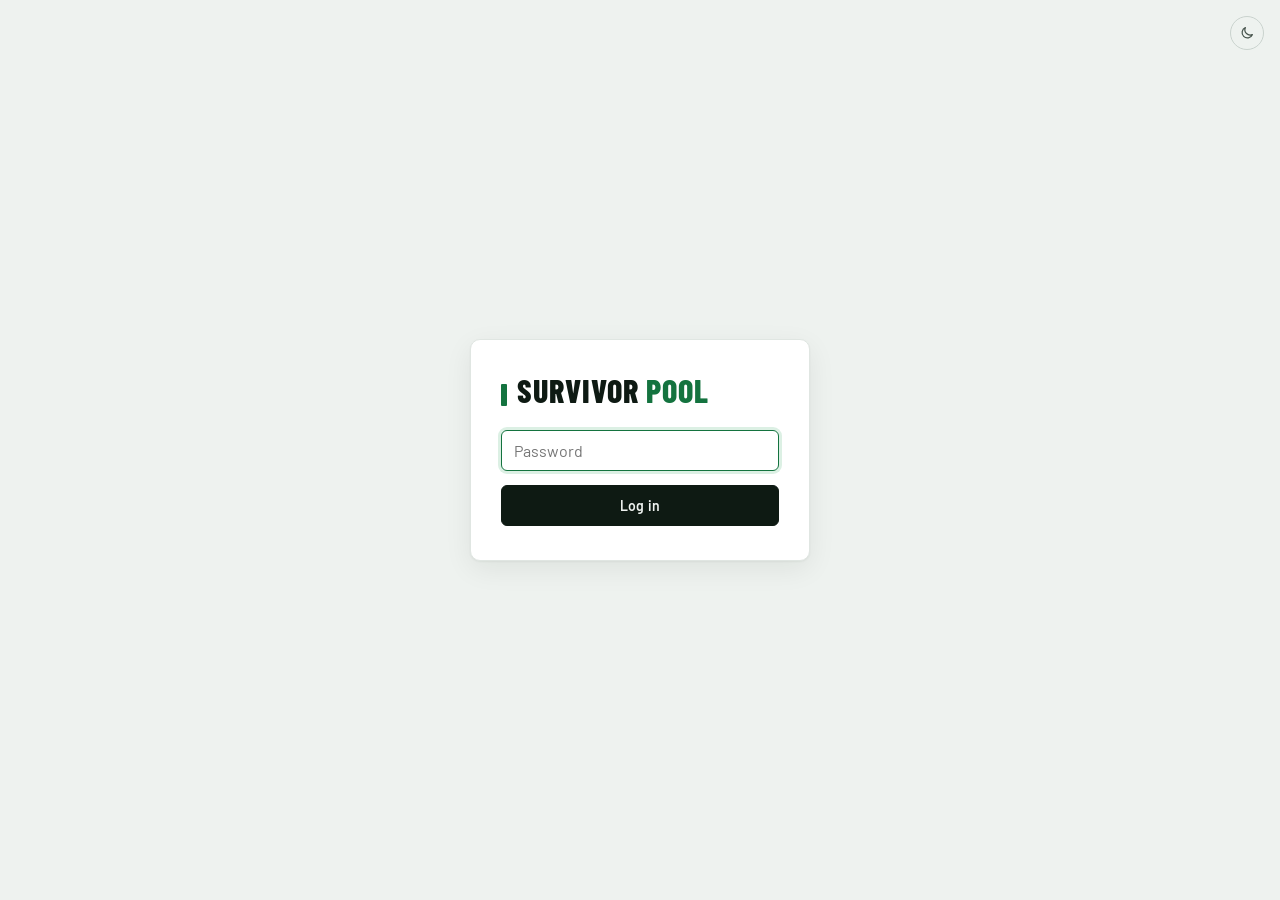
<file: web/index.html>
<!DOCTYPE html>
<html lang="en">
<head>
<meta charset="utf-8">
<meta name="viewport" content="width=device-width, initial-scale=1">
<title>Survivor Pool — Board</title>
<link rel="icon" href="data:image/svg+xml,%3Csvg xmlns='http://www.w3.org/2000/svg' viewBox='0 0 100 100'%3E%3Ctext y='.9em' font-size='90'%3E💸%3C/text%3E%3C/svg%3E">
<link rel="preconnect" href="https://fonts.googleapis.com"><link rel="preconnect" href="https://fonts.gstatic.com" crossorigin>
<link href="https://fonts.googleapis.com/css2?family=Barlow+Condensed:wght@600;700;800&family=Barlow:wght@400;500;600&display=swap" rel="stylesheet">
<script src="theme.js"></script>
<link rel="stylesheet" href="theme.css">
</head>
<body>
<div class="wrap">
  <div class="app">
    <nav class="pagenav">
      <a class="navbtn active" href="index.html">Board</a>
      <a class="navbtn" href="picks.html">Picks</a>
      <a class="navbtn" href="ownership.html">Availability</a>
      <a class="navbtn" href="results.html">Results</a>
      <a class="navbtn" href="update.html">Settings</a>
      <a class="navbtn" href="guide.html">Guide</a>
    </nav>
    <div id="app">Loading…</div>
</div>
<script src="auth.js"></script>
<script>
requireAuthOrRedirect();
const LEAGUE = 1;
let WEEK = 4;

async function load() {
  WEEK = await getCurrentWeek(LEAGUE);
  const [recRaw, cfg, entries, ownership, mu] = await Promise.all([
    authedFetch(`/leagues/${LEAGUE}/recommendation?week=${WEEK}`).then(r => r.ok ? r.json() : null),
    authedFetch(`/leagues/${LEAGUE}/config`).then(r => r.json()),
    authedFetch(`/leagues/${LEAGUE}/entries`).then(r => r.json()),
    authedFetch(`/leagues/${LEAGUE}/ownership?week=${WEEK}`).then(r => r.ok ? r.json() : []),
    getMatchups(LEAGUE, WEEK),
  ]);

  // No model run for this week yet: show the picks that were entered instead.
  const noRec = !recRaw;
  const rec = recRaw ?? {
    expected_total_payout: null, payout_se: null,
    picks: entries.filter(e => e.picks.some(p => p.week === WEEK))
                  .map(e => ({ entry_id: e.entry_id, team: e.picks.find(p => p.week === WEEK).team })),
  };

  const ownByTeam = Object.fromEntries(ownership.map(o => [o.team, o]));

  const byTeam = {};
  rec.picks.forEach(p => { (byTeam[p.team] ??= []).push(p.entry_id); });

  const confirmedByEntry = {};
  entries.forEach(e => {
    const wk = e.picks.find(p => p.week === WEEK);
    confirmedByEntry[e.entry_id] = wk ? wk.confirmed : false;
  });

  const cols = Object.entries(byTeam).map(([team, ids]) => {
    const own = ownByTeam[team];
    const ownLine = own && own.available != null
      ? `<div class="own">${Math.round(100 * own.available / own.n_alive)}% of live entries can still pick</div>`
      : own
      ? `<div class="own">${own.pct != null ? own.pct + "%" : ""}${own.pct != null && own.pick_count != null ? " · " : ""}${own.pick_count != null ? own.pick_count + " picks" : ""} of the league</div>`
      : `<div class="own dim">availability not pasted yet</div>`;
    return `
    <div class="col">
      <div class="tm">${team}</div>
      ${mu.known ? `<div class="opp">${mu.opponent(team)}<span>${lockText(mu.lock(team))}</span></div>` : ""}
      ${ownLine}
      <div class="chips">${ids.map(id => {
        return `<i class="chip">${id.replace("entry_", "BMJ")}</i>`;
      }).join("")}</div>
    </div>`;
  }).join("");

  // --- compare what was entered with what the model recommends ---
  const modelByEntry = Object.fromEntries(rec.picks.map(p => [p.entry_id, p.team]));
  const enteredByEntry = {};
  const outEntries = new Set();
  entries.forEach(e => {
    const wk = e.picks.find(p => p.week === WEEK);
    if (wk) enteredByEntry[e.entry_id] = wk.team;
    if (e.picks.some(p => p.survived === false)) outEntries.add(e.entry_id);
  });
  const aliveIds = entries.map(e => e.entry_id).filter(id => !outEntries.has(id));
  const label = id => id.replace("entry_", "BMJ");

  const cmpRows = aliveIds.map(id => {
    const entered = enteredByEntry[id], model = modelByEntry[id];
    let tag;
    if (!entered) tag = '<span class="tag none">Not entered</span>';
    else if (noRec || !model) tag = '<span class="tag none">No model pick</span>';
    else if (entered === model) tag = '<span class="tag same">Matches</span>';
    else tag = '<span class="tag diff">Differs</span>';
    return `<tr><td class="e">${label(id)}</td>
      <td>${entered ? mu.label(entered) : '<span class="dimtxt">—</span>'}${confirmedByEntry[id] ? ' <span class="confirmed" title="Entered on Splash">✓</span>' : ""}</td>
      <td>${model ? mu.label(model) : '<span class="dimtxt">—</span>'}</td><td>${tag}</td></tr>`;
  }).join("");

  const enteredIds = aliveIds.filter(id => enteredByEntry[id]);
  const differing = enteredIds.filter(id => modelByEntry[id] && modelByEntry[id] !== enteredByEntry[id]).length;
  const diffSummary = noRec ? `${enteredIds.length} picks entered`
    : differing === 0 ? `all ${enteredIds.length} entered picks match`
    : `${differing} of ${enteredIds.length} entered picks differ`;

  // --- this week's to-do list, in the order the week runs ---
  const prev = WEEK - 1;
  const pendingPrev = entries.filter(e => e.picks.some(p => p.week === prev && p.survived == null)).length;
  const pastedAvail = ownership.some(o => o.available != null);
  const firstLock = aliveIds.map(id => mu.lock(enteredByEntry[id] || modelByEntry[id])).filter(Boolean).sort((a, b) => a - b)[0];
  const steps = [];
  if (prev >= cfg.week_start) steps.push(pendingPrev === 0
    ? { done: true, text: `Week ${prev} results recorded` }
    : { done: false, text: `Week ${prev} results — ${pendingPrev} pick${pendingPrev > 1 ? "s" : ""} waiting on a final score`, href: "results.html", go: "Results" });
  if (WEEK > cfg.week_start) steps.push(pastedAvail
    ? { done: true, text: `Availability report pasted${cfg.n_rivals ? ` (${cfg.n_rivals.toLocaleString()} live entries)` : ""}` }
    : { done: false, text: "Paste Splash's availability report", href: "ownership.html", go: "Availability" });
  steps.push(noRec
    ? { done: false, text: "Model runs Wednesday at noon ET", wait: true }
    : { done: true, text: "Model has run for this week" });
  // Not a to-do: the model's picks are already saved. Brent only acts if he goes a different way.
  if (!noRec) steps.push({ info: true,
    text: `Enter picks on Splash${firstLock ? ` before ${lockText(firstLock)}` : ""}. The model's picks are already saved here, so only change one on Picks if you choose a different team`,
    href: "picks.html", go: "Picks" });
  const checklist = `<ol class="checklist">${steps.map(st => `
    <li class="${st.done ? "done" : st.info ? "info" : st.wait ? "wait" : "todo"}"><span class="mark"></span><span>${st.text}</span>
      ${st.href ? `<a href="${st.href}">${st.go} →</a>` : ""}</li>`).join("")}</ol>`;

  document.getElementById("app").innerHTML = `
    <h1>Week ${WEEK}</h1>
    <p class="lede">${noRec ? "Picks entered · no model recommendation yet" : "The model’s recommended picks for your live entries"}</p>
    ${checklist}
    <div class="stats">
      <div class="stat"><div class="k">Your entries alive</div><div class="v">${aliveIds.length}<small> / ${entries.length}</small></div></div>
      <div class="stat"><div class="k">Live entries</div><div class="v">${cfg.n_rivals.toLocaleString()}</div></div>
      <div class="stat"><div class="k">Pot</div><div class="v">$${cfg.pot.toLocaleString()}</div></div>
      <div class="stat"><div class="k">Pool weeks</div><div class="v">${cfg.week_start}–${cfg.week_end}</div></div>
    </div>

    <h2>${noRec ? "Picks by team" : "Model's recommendation by team"}</h2>
    <p class="hint">${noRec ? "The teams you entered." : "How the model would spread your entries across teams."}</p>
    <div class="cols">${cols}</div>
    <div class="side">
      <div class="eyebrow">Model's expected payout</div>
      <div class="big">${rec.expected_total_payout != null ? "$" + rec.expected_total_payout.toFixed(2) : "—"}</div>
      <div class="kv"><span>Standard error</span><b>${rec.payout_se != null ? "± $" + rec.payout_se.toFixed(2) : "—"}</b></div>
      ${rec.win_probability != null ? `<div class="kv"><span>Chance of any payout</span><b>${(rec.win_probability * 100).toFixed(1)}%</b></div>` : ""}
      ${rec.objective ? `<div class="kv"><span>Optimized for</span><b>${rec.objective === "win_probability" ? "chance of any payout" : "expected payout"}</b></div>` : ""}
      <div class="sub">${noRec ? "Shows once the weekly job has run." : "For the model's picks above, not necessarily the ones entered. Uses the latest availability paste and the pot in Settings."}</div>
    </div>
    <details class="cmpbox">
      <summary>Entered vs. the model <span class="dimtxt">· ${diffSummary}</span></summary>
      <p class="hint">What's been picked for each live entry, next to what the model recommends. ✓ = entered on Splash.</p>
      <div class="tablewrap"><table class="cmp">
        <thead><tr><th>Entry</th><th>Entered</th><th>Model says</th><th></th></tr></thead>
        <tbody>${cmpRows}</tbody>
      </table></div>
    </details>`;
}

load().catch(err => {
  document.getElementById("app").innerHTML =
    `<p class="err">Couldn't load — is the API running at ${API}? (${err})</p>`;
});
</script>
</body>
</html>
</file>
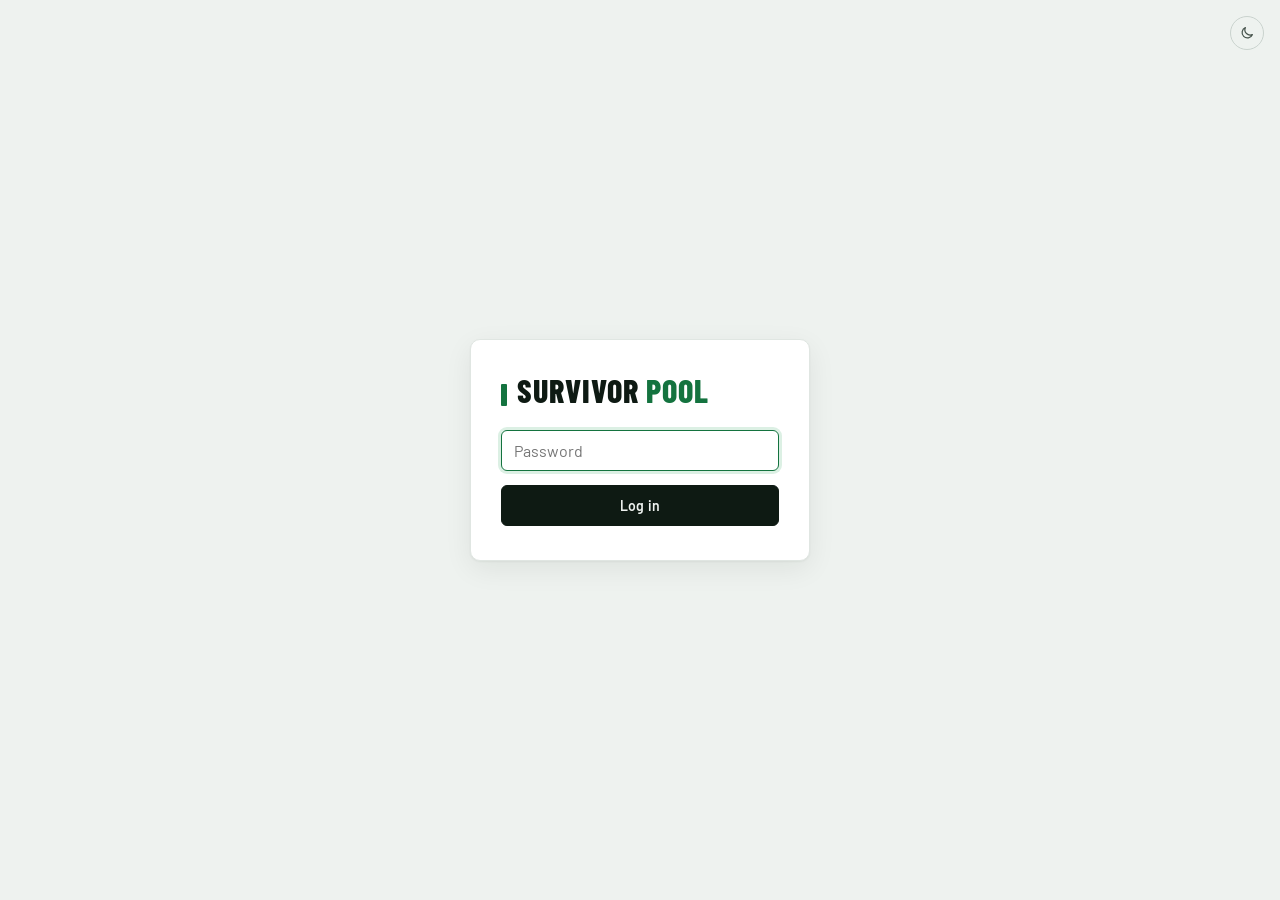
<file: web/guide.html>
<!DOCTYPE html>
<html lang="en">
<head>
<meta charset="utf-8">
<meta name="viewport" content="width=device-width, initial-scale=1">
<title>Survivor Pool — Guide</title>
<link rel="icon" href="data:image/svg+xml,%3Csvg xmlns='http://www.w3.org/2000/svg' viewBox='0 0 100 100'%3E%3Ctext y='.9em' font-size='90'%3E💸%3C/text%3E%3C/svg%3E">
<link rel="preconnect" href="https://fonts.googleapis.com"><link rel="preconnect" href="https://fonts.gstatic.com" crossorigin>
<link href="https://fonts.googleapis.com/css2?family=Barlow+Condensed:wght@600;700;800&family=Barlow:wght@400;500;600&display=swap" rel="stylesheet">
<script src="theme.js"></script>
<link rel="stylesheet" href="theme.css">
<style>.wrap{max-width:760px}</style>
</head>
<body>
<div class="wrap">
  <div class="app">
    <nav class="pagenav">
      <a class="navbtn" href="index.html">Board</a>
      <a class="navbtn" href="picks.html">Picks</a>
      <a class="navbtn" href="ownership.html">Availability</a>
      <a class="navbtn" href="results.html">Results</a>
      <a class="navbtn" href="update.html">Settings</a>
      <a class="navbtn active" href="guide.html">Guide</a>
    </nav>

    <h1>How this works</h1>
    <p class="sub">The model suggests which team to pick for each of your entries each week. This app shows the plan, tracks what you've actually picked, and tells the next run which teams each entry has used. The Board's checklist shows what's left to do each week.</p>

    <h2>The weekly routine</h2>
    <ol class="steps">
      <li><span class="when">Tue</span><div>
        <b>Glance at last week's results <span class="who">Results</span></b>
        <p>Won and Lost fill in by themselves from the final scores. Fix any that look wrong. An entry with a loss is out, and the model stops planning for it. A tie counts as a loss.</p>
        <b style="display:block;margin-top:10px">Paste Splash's availability report <span class="who">Availability</span></b>
        <p>Copy the report from Splash and paste it in. The model uses it as the real state of the rest of the pool, and it also sets the live-entry count. The week has already turned over by Tuesday morning, so the paste lands on the right week.</p>
      </div></li>
      <li><span class="when">Wed noon ET</span><div><b>The model runs by itself.</b><p>It takes a minute or two. Refresh the Board for the new plan. Running on Wednesday leaves time for a Thursday-night pick. After daylight saving ends on Nov 1 it runs at 11am ET.</p></div></li>
      <li><span class="when">Wed–Sun</span><div><b>Enter picks on Splash</b>
        <p>Use the Board's plan; each pick shows its opponent, like “LAR vs ARI”. Splash locks every remaining game at Sunday 1pm ET, and earlier games (like Thursday night) at their own kickoff.</p>
        <b style="display:block;margin-top:10px">Only if you pick a different team: update it <span class="who">Picks</span></b>
        <p>The model's picks are saved for you automatically. If you enter exactly those on Splash, there's nothing to do here. If you go a different way for an entry, change that entry on the Picks page and save. Next week's plan uses it to know which teams that entry has used. Ticking “on Splash” is optional.</p>
        <p style="margin-top:6px">One case to watch: if the model is re-run later in the week and suggests a new team, the saved pick stays the earlier one. If you follow the new suggestion, update it on Picks too.</p></div></li>
    </ol>

    <h2>What each page does</h2>
    <div class="card"><b>Board</b><p>This week's checklist, the model's picks grouped by team with each opponent and lock time, and the model's expected payout. Open “Entered vs. the model” to compare with what's actually entered.</p></div>
    <div class="card"><b>Picks</b><p>Each entry's saved pick for this week, which starts as the model's. Only needed when you enter a different team on Splash. The dropdown only offers teams that entry hasn't used and that aren't on a bye.</p></div>
    <div class="card"><b>Availability</b><p>Where Splash's availability report goes each week. It feeds the model.</p></div>
    <div class="card"><b>Results</b><p>Each past pick's Won or Lost, filled in from final scores. Change one by hand if needed. Entries with a loss show as “Out.”</p></div>
    <div class="card"><b>Settings</b><p>The week, live entries and pot. The week and live entries fill in by themselves, so this is only for corrections.</p></div>

    <h2>Good to know</h2>
    <ul class="plain">
      <li><b>The model's picks are suggestions.</b> You can enter something different. The Board shows how many entered picks differ.</li>
      <li><b>If you forget to save a pick,</b> the model's suggestion is saved as that entry's pick when it runs, so used teams aren't forgotten. Check the Picks page if you went a different way.</li>
      <li><b>Want fresher odds before kickoff?</b> Whoever manages Render can click “Trigger Run” on the weekly job.</li>
      <li><b>The first page load can be slow</b> (up to about a minute) if nobody has used the app for a while.</li>
      <li><b>Login:</b> one shared password for everyone. Ask Jaclyn if you've lost it.</li>
    </ul>
  </div>
</div>
<script src="auth.js"></script>
<script>requireAuthOrRedirect();</script>
</body>
</html>
</file>
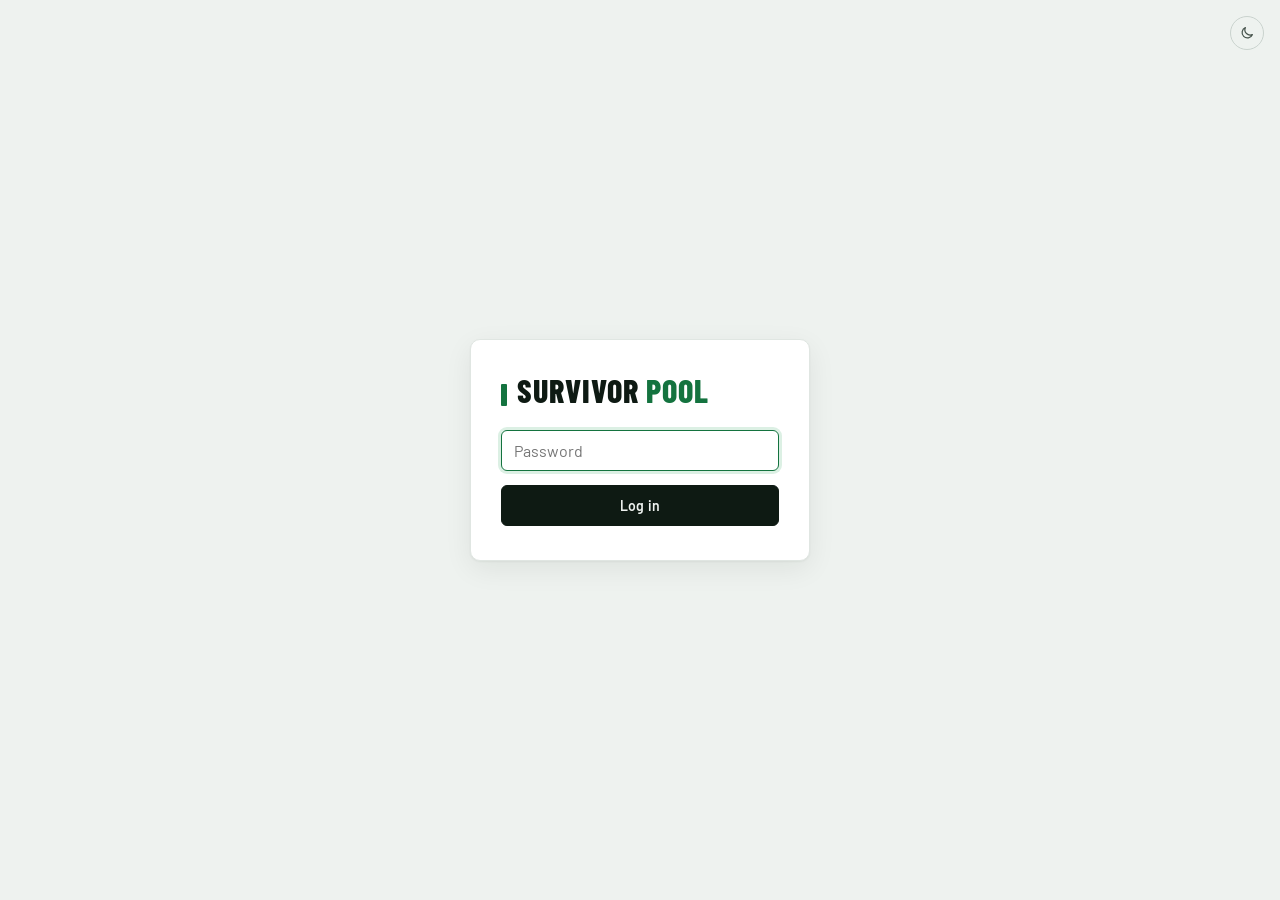
<file: web/login.html>
<!DOCTYPE html>
<html lang="en">
<head>
<meta charset="utf-8">
<meta name="viewport" content="width=device-width, initial-scale=1">
<title>Survivor Pool — log in</title>
<link rel="icon" href="data:image/svg+xml,%3Csvg xmlns='http://www.w3.org/2000/svg' viewBox='0 0 100 100'%3E%3Ctext y='.9em' font-size='90'%3E💸%3C/text%3E%3C/svg%3E">
<link rel="preconnect" href="https://fonts.googleapis.com"><link rel="preconnect" href="https://fonts.gstatic.com" crossorigin>
<link href="https://fonts.googleapis.com/css2?family=Barlow+Condensed:wght@600;700;800&family=Barlow:wght@400;500;600&display=swap" rel="stylesheet">
<script src="theme.js"></script>
<link rel="stylesheet" href="theme.css">
</head>
<body class="login">
<div class="card">
  <h1>Survivor Pool</h1>
  <input id="pw" type="password" placeholder="Password" autofocus>
  <button id="go">Log in</button>
  <div class="err" id="err"></div>
</div>
<script src="auth.js"></script>
<script>
async function attempt() {
  const err = document.getElementById("err");
  const pw = document.getElementById("pw").value;
  err.textContent = "";
  try {
    const res = await fetch(`${API}/login`, {
      method: "POST",
      headers: { "Content-Type": "application/json" },
      body: JSON.stringify({ password: pw }),
    });
    if (!res.ok) { err.textContent = "Wrong password."; return; }
    const { token } = await res.json();
    localStorage.setItem("trainò_token", token);
    window.location.href = "index.html";
  } catch (e) {
    err.textContent = `Couldn't reach the server: ${e}`;
  }
}
document.getElementById("go").addEventListener("click", attempt);
document.getElementById("pw").addEventListener("keydown", e => { if (e.key === "Enter") attempt(); });
</script>
</body>
</html>
</file>
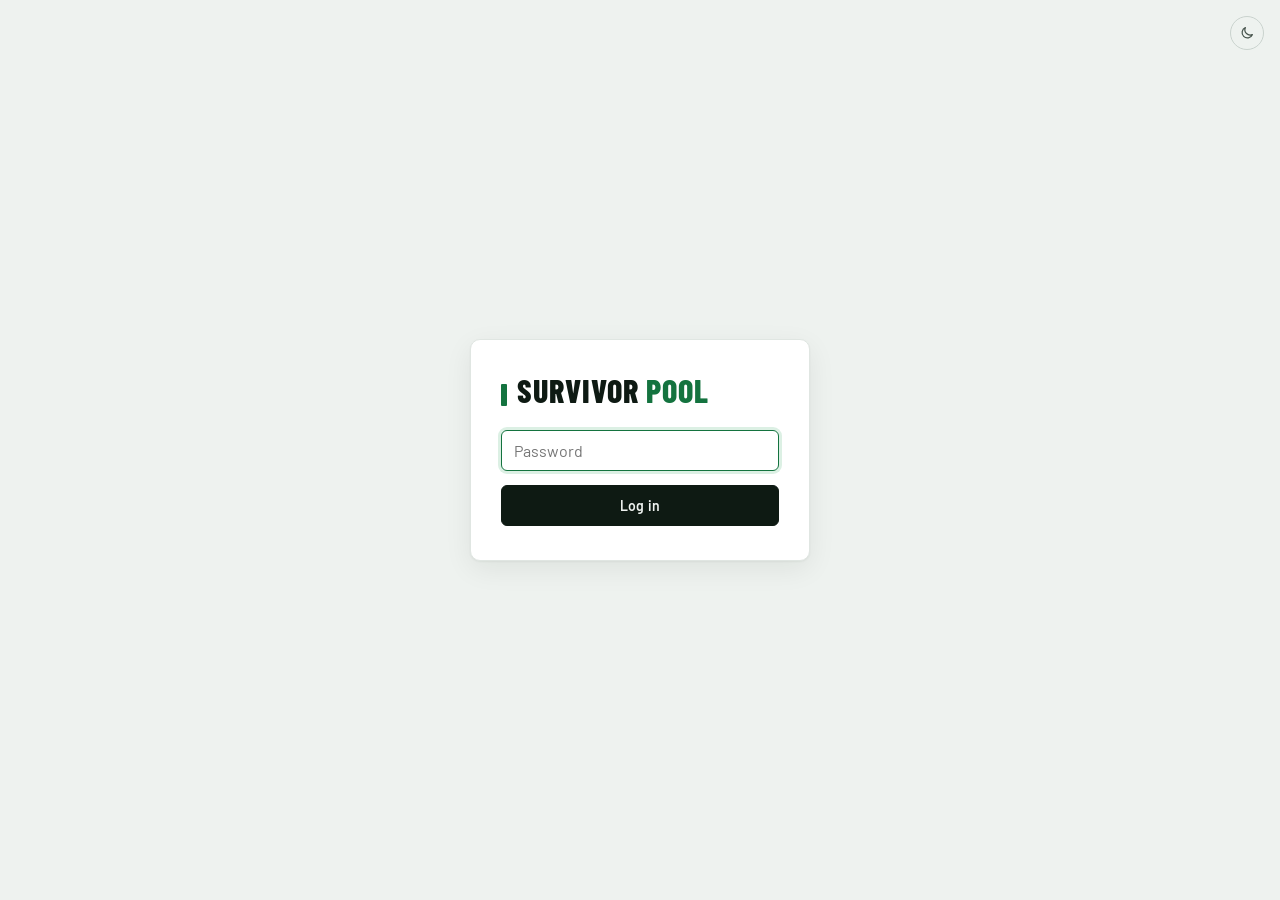
<file: web/ownership.html>
<!DOCTYPE html>
<html lang="en">
<head>
<meta charset="utf-8">
<meta name="viewport" content="width=device-width, initial-scale=1">
<title>Survivor Pool — Availability</title>
<link rel="icon" href="data:image/svg+xml,%3Csvg xmlns='http://www.w3.org/2000/svg' viewBox='0 0 100 100'%3E%3Ctext y='.9em' font-size='90'%3E💸%3C/text%3E%3C/svg%3E">
<link rel="preconnect" href="https://fonts.googleapis.com"><link rel="preconnect" href="https://fonts.gstatic.com" crossorigin>
<link href="https://fonts.googleapis.com/css2?family=Barlow+Condensed:wght@600;700;800&family=Barlow:wght@400;500;600&display=swap" rel="stylesheet">
<script src="theme.js"></script>
<link rel="stylesheet" href="theme.css">
<style>.wrap{max-width:680px}</style>
</head>
<body>
<div class="wrap">
  <div class="app">
    <nav class="pagenav">
      <a class="navbtn" href="index.html">Board</a>
      <a class="navbtn" href="picks.html">Picks</a>
      <a class="navbtn active" href="ownership.html">Availability</a>
      <a class="navbtn" href="results.html">Results</a>
      <a class="navbtn" href="update.html">Settings</a>
      <a class="navbtn" href="guide.html">Guide</a>
    </nav>
    <h1>Availability — Week <span id="wk"></span></h1>
    <p class="sub">Paste the availability report from Splash — how many live entries can still pick each team, one team per line,
      like "Vikings: 387/610 (63%)". Teams the report leaves out are treated as barely used. The weekly job feeds this to the
      model as the real state of the rival field. Pick-share lines like "Chiefs 39% 948" are still accepted for display.</p>
    <label for="raw">Paste here</label>
    <textarea id="raw" placeholder="Vikings: 387/610 (63%)&#10;Bengals: 407/610 (67%)&#10;Ravens: 419/610 (69%)"></textarea>
    <button id="save">Save</button>
    <div class="status" id="status"></div>

    <table id="results" style="display:none">
      <thead><tr><th>Team</th><th>Still available</th><th>Pick %</th><th>Count</th></tr></thead>
      <tbody id="rows"></tbody>
    </table>
  </div>
</div>
<script src="auth.js"></script>
<script>
requireAuthOrRedirect();
const LEAGUE = 1;
let WEEK = 4;
const weekReady = getCurrentWeek(LEAGUE).then(w => { WEEK = w; document.getElementById("wk").textContent = w; });

async function loadExisting() {
  await weekReady;
  const res = await authedFetch(`/leagues/${LEAGUE}/ownership?week=${WEEK}`);
  const rows = await res.json();
  if (rows.length) renderTable(rows);
}

function renderTable(rows) {
  rows.sort((a, b) => (a.available ?? Infinity) - (b.available ?? Infinity) || (b.pick_count ?? b.pct ?? 0) - (a.pick_count ?? a.pct ?? 0));
  document.getElementById("rows").innerHTML = rows.map(r => `
    <tr><td class="tm">${r.team}</td>
    <td>${r.available != null ? `${r.available}/${r.n_alive} (${Math.round(100 * r.available / r.n_alive)}%)` : "—"}</td>
    <td>${r.pct != null ? r.pct + "%" : "—"}</td>
    <td>${r.pick_count ?? "—"}</td></tr>`).join("");
  document.getElementById("results").style.display = "table";
}

document.getElementById("save").addEventListener("click", async () => {
  await weekReady;
  const status = document.getElementById("status");
  status.textContent = "Saving…"; status.className = "status";
  try {
    const res = await authedFetch(`/leagues/${LEAGUE}/ownership`, {
      method: "POST",
      headers: { "Content-Type": "application/json" },
      body: JSON.stringify({ week: WEEK, raw_text: document.getElementById("raw").value }),
    });
    if (!res.ok) throw new Error(await res.text());
    const rows = await res.json();
    // the server tags the paste to its own freshly-computed current week, which may have moved on
    // since this tab was loaded (e.g. left open across the Tuesday turnover) -- re-sync the label
    WEEK = await getCurrentWeek(LEAGUE);
    document.getElementById("wk").textContent = WEEK;
    status.textContent = `Saved ${rows.length} teams${rows[0].n_alive ? ` (${rows[0].n_alive} live entries)` : ""}.`; status.className = "status ok";
    renderTable(rows);
  } catch (err) {
    status.textContent = `Failed: ${err}`; status.className = "status err";
  }
});

loadExisting().catch(() => {});
</script>
</body>
</html>
</file>
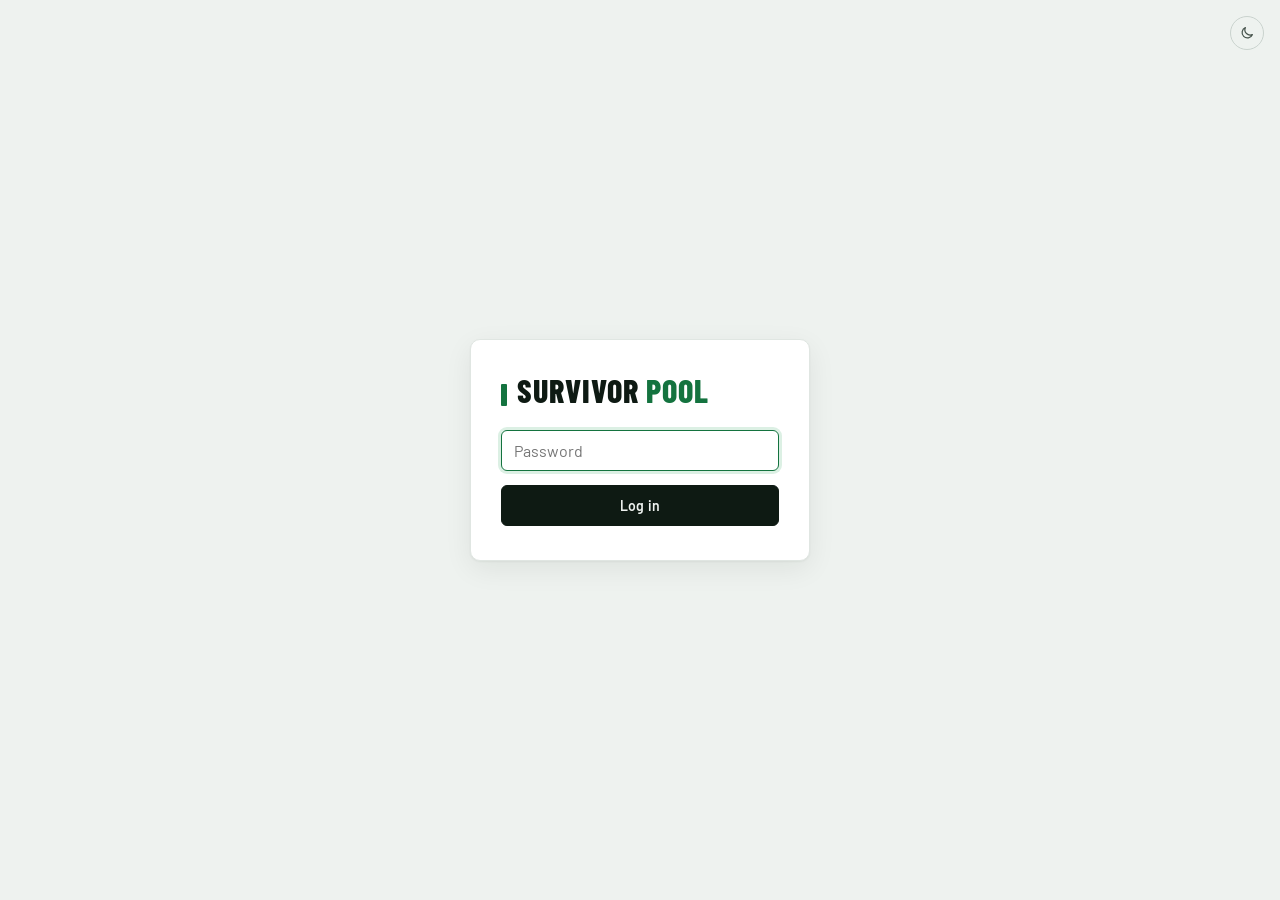
<file: web/picks.html>
<!DOCTYPE html>
<html lang="en">
<head>
<meta charset="utf-8">
<meta name="viewport" content="width=device-width, initial-scale=1">
<title>Survivor Pool — Picks</title>
<link rel="icon" href="data:image/svg+xml,%3Csvg xmlns='http://www.w3.org/2000/svg' viewBox='0 0 100 100'%3E%3Ctext y='.9em' font-size='90'%3E💸%3C/text%3E%3C/svg%3E">
<link rel="preconnect" href="https://fonts.googleapis.com"><link rel="preconnect" href="https://fonts.gstatic.com" crossorigin>
<link href="https://fonts.googleapis.com/css2?family=Barlow+Condensed:wght@600;700;800&family=Barlow:wght@400;500;600&display=swap" rel="stylesheet">
<script src="theme.js"></script>
<link rel="stylesheet" href="theme.css">
<style>.wrap{max-width:760px} select.pick.changed{border-color:var(--you);color:var(--you)}</style>
</head>
<body>
<div class="wrap">
  <div class="app">
    <nav class="pagenav">
      <a class="navbtn" href="index.html">Board</a>
      <a class="navbtn active" href="picks.html">Picks</a>
      <a class="navbtn" href="ownership.html">Availability</a>
      <a class="navbtn" href="results.html">Results</a>
      <a class="navbtn" href="update.html">Settings</a>
      <a class="navbtn" href="guide.html">Guide</a>
    </nav>
    <h1 id="h1">Picks</h1>
    <p class="sub">The model's picks are already saved for every entry. <b>You only need this page if you enter a different team on Splash.</b> Change that entry's pick here and save, so next week's plan knows which team it used. Ticking “on Splash” is optional and just for your own tracking.</p>
    <table>
      <thead><tr><th>Entry</th><th>Model says</th><th>Your pick</th><th>On Splash?</th><th></th></tr></thead>
      <tbody id="rows"><tr><td colspan="5">Loading…</td></tr></tbody>
    </table>
    <div class="note">
      Each dropdown lists only teams that entry hasn't used in an earlier week and that play this week
      (bye teams are left out), with each team's opponent. The server rejects a used team too.
    </div>
  </div>
</div>
<script src="auth.js"></script>
<script>
requireAuthOrRedirect();
const LEAGUE = 1;
let WEEK = 4;

function pickOptions(allTeams, usedBefore, current, mu) {
  // teams not used before, and not on a bye this week (a saved pick always stays listed)
  const avail = allTeams.filter(t => !usedBefore.includes(t) && (t === current || !mu.byes.includes(t)));
  const blank = `<option value="" ${current ? "" : "selected"}>— choose —</option>`;
  return blank + avail.map(t => `<option value="${t}" ${t === current ? "selected" : ""}>${mu.label(t)}</option>`).join("");
}

async function load() {
  WEEK = await getCurrentWeek(LEAGUE);
  document.getElementById("h1").textContent = `Week ${WEEK} picks`;
  const [allTeams, recRaw, entries, mu] = await Promise.all([
    authedFetch(`/teams`).then(r => r.json()),
    authedFetch(`/leagues/${LEAGUE}/recommendation?week=${WEEK}`).then(r => r.ok ? r.json() : null),
    authedFetch(`/leagues/${LEAGUE}/entries`).then(r => r.json()),
    getMatchups(LEAGUE, WEEK),
  ]);

  // No model run for this week yet: list every entry that's still alive, with no suggestion.
  const rec = recRaw ?? {
    picks: entries.filter(e => !e.picks.some(p => p.survived === false)).map(e => ({ entry_id: e.entry_id, team: "—" })),
  };
  const recByEntry = Object.fromEntries(rec.picks.map(p => [p.entry_id, p]));
  const entryById = Object.fromEntries(entries.map(e => [e.entry_id, e]));

  const rows = rec.picks.map(p => {
    const history = entryById[p.entry_id]?.picks ?? [];
    const thisWeek = history.find(h => h.week === WEEK);
    const usedBefore = history.filter(h => h.week < WEEK).map(h => h.team);
    const currentPick = thisWeek ? thisWeek.team : (p.team === "—" ? "" : p.team);
    const currentConfirmed = thisWeek ? thisWeek.confirmed : false;
    const label = p.entry_id.replace("entry_", "BMJ");

    return `
      <tr data-entry="${p.entry_id}">
        <td class="e">${label}</td>
        <td class="rec">${p.team === "—" ? "—" : mu.label(p.team)}</td>
        <td>
          <select class="pick">${pickOptions(allTeams, usedBefore, currentPick, mu)}</select>
          ${usedBefore.length ? `<span class="used">used: ${usedBefore.join(", ")}</span>` : ""}
        </td>
        <td><label class="cf"><input type="checkbox" class="confirmed" ${currentConfirmed ? "checked" : ""}> on Splash</label></td>
        <td>
          <button class="rowsave">Save</button>
          <div class="rowstatus"></div>
        </td>
      </tr>`;
  }).join("");

  document.getElementById("rows").innerHTML = rows;

  document.querySelectorAll("tr[data-entry]").forEach(tr => {
    const entryId = tr.dataset.entry;
    const pickInput = tr.querySelector(".pick");
    const confirmedInput = tr.querySelector(".confirmed");
    const status = tr.querySelector(".rowstatus");
    const original = pickInput.value;

    pickInput.addEventListener("change", () => {
      pickInput.classList.toggle("changed", pickInput.value !== original);
    });

    tr.querySelector(".rowsave").addEventListener("click", async () => {
      if (!pickInput.value) { status.textContent = "Choose a team first."; status.className = "rowstatus err"; return; }
      status.textContent = "Saving…"; status.className = "rowstatus";
      try {
        const res = await authedFetch(`/leagues/${LEAGUE}/picks`, {
          method: "POST",
          headers: { "Content-Type": "application/json" },
          body: JSON.stringify({
            entry_id: entryId,
            week: WEEK,
            team: pickInput.value,
            confirmed: confirmedInput.checked,
          }),
        });
        if (!res.ok) throw new Error(await res.text());
        status.textContent = "Saved."; status.className = "rowstatus ok";
        pickInput.classList.remove("changed");
      } catch (err) {
        status.textContent = `Failed: ${err}`; status.className = "rowstatus err";
      }
    });
  });
}

load().catch(err => {
  document.getElementById("rows").innerHTML = `<tr><td colspan="5">Couldn't load: ${err}</td></tr>`;
});
</script>
</body>
</html>
</file>
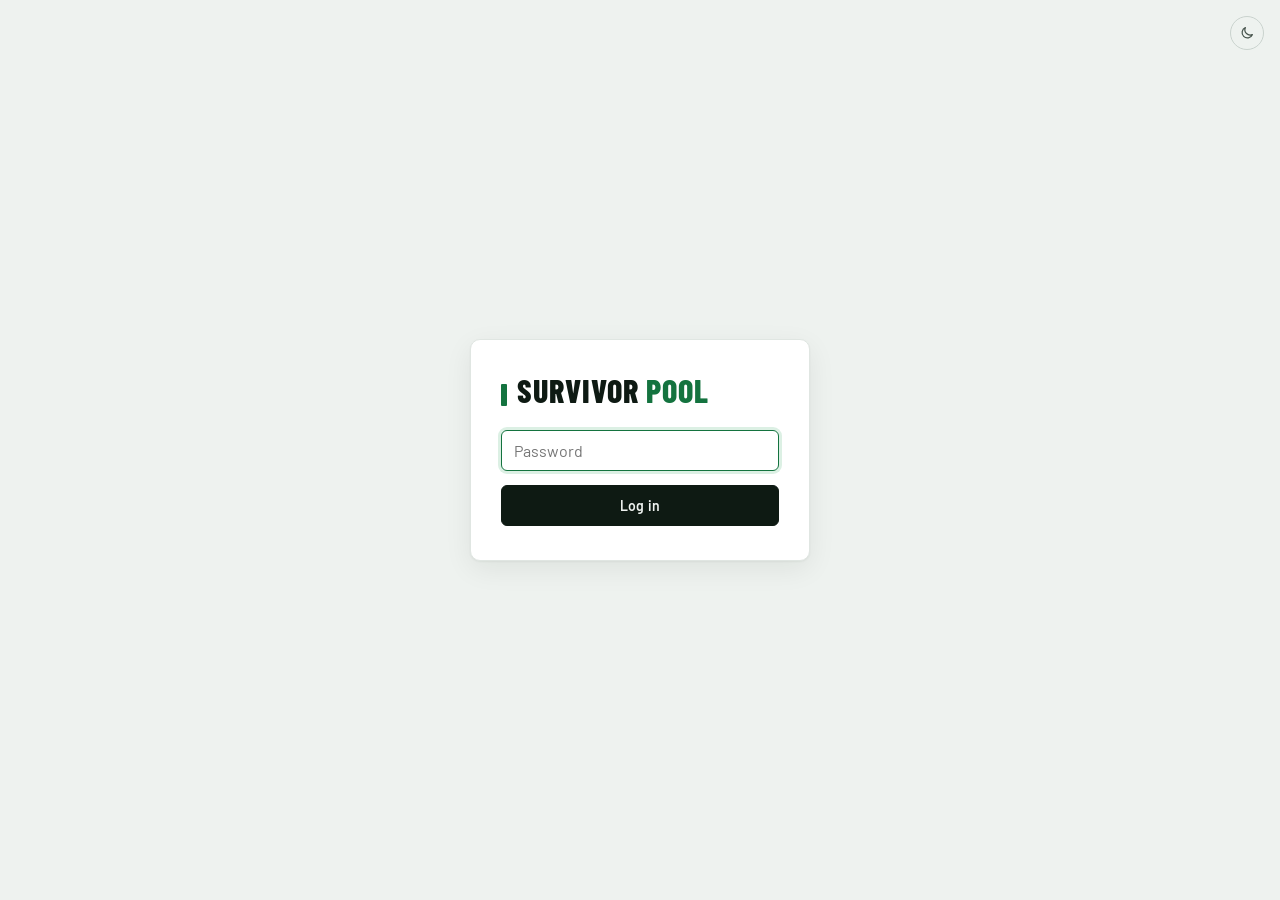
<file: web/results.html>
<!DOCTYPE html>
<html lang="en">
<head>
<meta charset="utf-8">
<meta name="viewport" content="width=device-width, initial-scale=1">
<title>Survivor Pool — Results</title>
<link rel="icon" href="data:image/svg+xml,%3Csvg xmlns='http://www.w3.org/2000/svg' viewBox='0 0 100 100'%3E%3Ctext y='.9em' font-size='90'%3E💸%3C/text%3E%3C/svg%3E">
<link rel="preconnect" href="https://fonts.googleapis.com"><link rel="preconnect" href="https://fonts.gstatic.com" crossorigin>
<link href="https://fonts.googleapis.com/css2?family=Barlow+Condensed:wght@600;700;800&family=Barlow:wght@400;500;600&display=swap" rel="stylesheet">
<script src="theme.js"></script>
<link rel="stylesheet" href="theme.css">
<style>.wrap{max-width:760px}</style>
</head>
<body>
<div class="wrap">
  <div class="app">
    <nav class="pagenav">
      <a class="navbtn" href="index.html">Board</a>
      <a class="navbtn" href="picks.html">Picks</a>
      <a class="navbtn" href="ownership.html">Availability</a>
      <a class="navbtn active" href="results.html">Results</a>
      <a class="navbtn" href="update.html">Settings</a>
      <a class="navbtn" href="guide.html">Guide</a>
    </nav>
    <h1>Results</h1>
    <p class="sub">Won and Lost fill in automatically from the final scores, usually within a few minutes of a game ending. An entry with a loss is out, and the model stops planning for it. If one looks wrong, change it here. Anything you set by hand is never overwritten.</p>
    <table>
      <thead><tr><th>Entry</th><th>Picks</th></tr></thead>
      <tbody id="rows"><tr><td colspan="2">Loading…</td></tr></tbody>
    </table>
    <div class="status" id="status"></div>
    <div class="note">Leave a pick on "Pending" until the game is decided. A tie counts as a loss in this pool.</div>
  </div>
</div>
<script src="auth.js"></script>
<script>
requireAuthOrRedirect();
const LEAGUE = 1;

const valueOf = s => s === null ? "pending" : s ? "won" : "lost";

function render(entries) {
  document.getElementById("rows").innerHTML = entries.map(e => {
    const out = e.picks.some(p => p.survived === false);
    const label = e.entry_id.replace("entry_", "BMJ");
    const picks = e.picks.map(p => `
      <span class="pk"><b>Wk ${p.week}</b> ${p.team}
        <select data-entry="${e.entry_id}" data-week="${p.week}" class="${valueOf(p.survived)}">
          <option value="pending" ${p.survived === null ? "selected" : ""}>Pending</option>
          <option value="won" ${p.survived === true ? "selected" : ""}>Won</option>
          <option value="lost" ${p.survived === false ? "selected" : ""}>Lost</option>
        </select>
      </span>`).join("") || '<span class="sub">No picks saved yet</span>';
    return `<tr><td class="e">${label}<span class="badge ${out ? "out" : "alive"}">${out ? "Out" : "Alive"}</span></td><td>${picks}</td></tr>`;
  }).join("");

  document.querySelectorAll("select[data-entry]").forEach(sel => {
    sel.addEventListener("change", async () => {
      const status = document.getElementById("status");
      status.textContent = "Saving…"; status.className = "status";
      const v = sel.value;
      try {
        const res = await authedFetch(`/leagues/${LEAGUE}/results`, {
          method: "POST",
          headers: { "Content-Type": "application/json" },
          body: JSON.stringify({
            entry_id: sel.dataset.entry, week: Number(sel.dataset.week),
            survived: v === "pending" ? null : v === "won",
          }),
        });
        if (!res.ok) throw new Error(await res.text());
        status.textContent = "Saved."; status.className = "status ok";
        await load();
      } catch (err) {
        status.textContent = `Failed: ${err}`; status.className = "status err";
      }
    });
  });
}

async function load() {
  const entries = await authedFetch(`/leagues/${LEAGUE}/entries`).then(r => r.json());
  const num = id => parseInt(id.replace(/\D/g, ""), 10) || 0;
  entries.sort((a, b) => num(a.entry_id) - num(b.entry_id));  // BMJ2 before BMJ10
  render(entries);
}

load().catch(err => {
  document.getElementById("rows").innerHTML = `<tr><td colspan="2">Couldn't load: ${err}</td></tr>`;
});
</script>
</body>
</html>
</file>
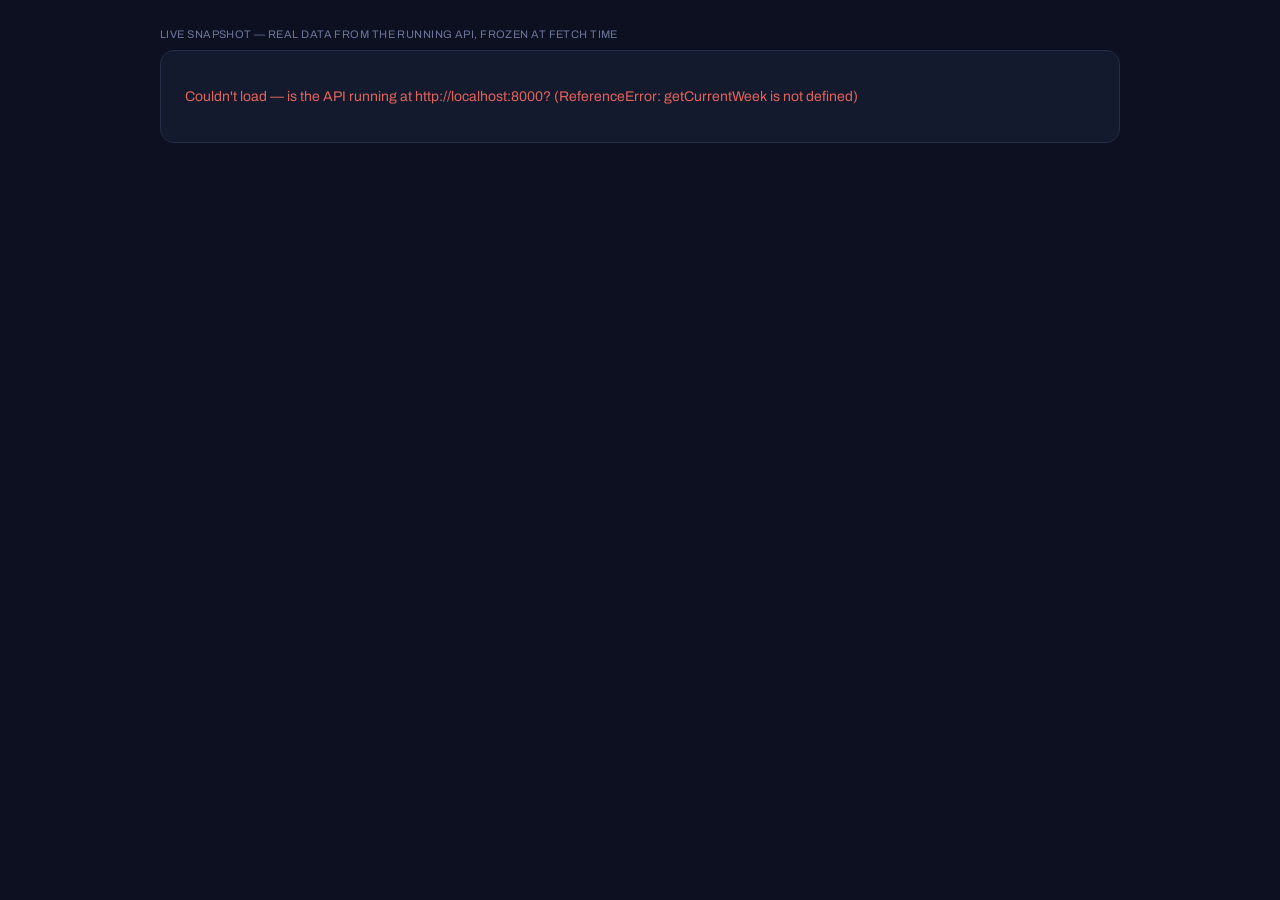
<file: web/snapshot.html>
<!DOCTYPE html>
<html lang="en">
<head>
<meta charset="utf-8">
<meta name="viewport" content="width=device-width, initial-scale=1">
<title>Survivor Pool — Snapshot</title>
<link rel="icon" href="data:image/svg+xml,%3Csvg xmlns='http://www.w3.org/2000/svg' viewBox='0 0 100 100'%3E%3Ctext y='.9em' font-size='90'%3E💸%3C/text%3E%3C/svg%3E">
<link href="https://fonts.googleapis.com/css2?family=Bricolage+Grotesque:wght@700;800&family=Archivo:wght@400;500;600;700&display=swap" rel="stylesheet">
<style>
:root{--bg:#0c1020;--panel:#141a2e;--panel-2:#1b2238;--line:#242c46;--line-2:#323c5c;
  --fg:#e9ecf6;--fg-2:#9aa4c4;--fg-3:#6b7599;--you:#ffb648;--you-dim:#3d2f14;
  --field:#8190ff;--field-dim:#20264a;--ok:#4fc79a;--out:#e2635a}
*{box-sizing:border-box}
body{margin:0;background:var(--bg);color:var(--fg);font-family:Archivo,sans-serif;font-size:14px}
h1,h2{font-family:"Bricolage Grotesque",sans-serif;font-weight:800}
.wrap{max-width:1000px;margin:0 auto;padding:28px 20px}
.app{background:var(--panel);border:1px solid var(--line);border-radius:14px;padding:24px}
.eyebrow{color:var(--fg-3);font-size:12.5px;margin-bottom:6px}
h1{font-size:30px;margin:0 0 6px}
.lede{color:var(--fg-2);font-size:13.5px;margin:0 0 20px}
.cols{display:grid;grid-template-columns:repeat(auto-fit,minmax(150px,1fr));gap:8px;margin-bottom:20px}
.col{background:var(--panel-2);border:1px solid var(--line);border-radius:11px;padding:11px}
.tm{font-family:"Bricolage Grotesque",sans-serif;font-size:20px;font-weight:800}
.chips{display:flex;flex-wrap:wrap;gap:4px;margin-top:9px;padding-top:9px;border-top:1px solid var(--line)}
.chip{width:24px;height:24px;border-radius:8px;display:grid;place-items:center;font-size:10.5px;
  font-weight:700;background:var(--you);color:#0c1020}
.side{background:var(--panel-2);border:1px solid var(--line);border-radius:11px;padding:18px;margin-top:16px}
.big{font-family:"Bricolage Grotesque",sans-serif;font-size:36px;font-weight:800;margin:4px 0}
.kv{display:flex;justify-content:space-between;padding:6px 0;border-top:1px solid var(--line);font-size:13px}
.err{color:var(--out)}
.snaptag{font-size:11px;letter-spacing:.04em;color:var(--fg-3);text-transform:uppercase;margin-bottom:10px}
.confirmed{color:var(--ok);font-size:10.5px;margin-left:5px}
</style>
</head>
<body>
<div class="wrap">
  <div class="snaptag">LIVE SNAPSHOT — real data from the running API, frozen at fetch time</div>
  <div class="app" id="app">Loading…</div>
</div>
<script>
const API = "http://localhost:8000";
const LEAGUE = 1;
let WEEK = 4;

async function load() {
  WEEK = await getCurrentWeek(LEAGUE);
  // Snapshot pulled live from http://localhost:8000 in the sandbox that built this —
  // baked in here only because a published page can't reach that sandbox's localhost.
  // Run the real app (README.md) to get this live, with an editable picks screen.
  const rec = {"week": 4, "expected_total_payout": 576.95, "payout_se": 6.77, "picks": [{"entry_id": "entry_1", "team": "MIN", "used_teams_before": []}, {"entry_id": "entry_10", "team": "DET", "used_teams_before": []}, {"entry_id": "entry_2", "team": "BAL", "used_teams_before": []}, {"entry_id": "entry_3", "team": "SEA", "used_teams_before": []}, {"entry_id": "entry_4", "team": "IND", "used_teams_before": []}, {"entry_id": "entry_5", "team": "KC", "used_teams_before": []}, {"entry_id": "entry_6", "team": "BUF", "used_teams_before": []}, {"entry_id": "entry_7", "team": "MIN", "used_teams_before": []}, {"entry_id": "entry_8", "team": "BAL", "used_teams_before": []}, {"entry_id": "entry_9", "team": "GB", "used_teams_before": []}]};
  const cfg = {"name": "Train\u00f2", "entry_cap": 10, "buy_in": 20.0, "rake_pct": 0.1, "pot": 16840.0, "week_start": 4, "week_end": 18, "n_rivals": 842};
  const entries = [];

  const byTeam = {};
  rec.picks.forEach(p => { (byTeam[p.team] ??= []).push(p.entry_id); });

  const confirmedByEntry = {};
  entries.forEach(e => {
    const wk = e.picks.find(p => p.week === WEEK);
    confirmedByEntry[e.entry_id] = wk ? wk.confirmed : false;
  });

  const cols = Object.entries(byTeam).map(([team, ids]) => `
    <div class="col">
      <div class="tm">${team}</div>
      <div class="chips">${ids.map(id => {
        const label = id.replace("entry_", "");
        const c = confirmedByEntry[id] ? '<span class="confirmed">✓</span>' : "";
        return `<i class="chip">${label}</i>${c}`;
      }).join("")}</div>
    </div>`).join("");

  document.getElementById("app").innerHTML = `
    <div class="eyebrow">${cfg.n_rivals} entries live · $${cfg.pot.toLocaleString()} pot · weeks ${cfg.week_start}–${cfg.week_end}</div>
    <h1>${Object.keys(byTeam).length} teams, ${rec.picks.length} entries</h1>
    <p class="lede">${cfg.name} — Week ${WEEK}</p>
    <div class="cols">${cols}</div>
    <div class="side">
      <div class="eyebrow">If you submit this</div>
      <div class="big">${rec.expected_total_payout != null ? "$" + rec.expected_total_payout.toFixed(2) : "—"}</div>
      <div class="kv"><span>Standard error</span><b>${rec.payout_se != null ? "± $" + rec.payout_se.toFixed(2) : "—"}</b></div>
    </div>`;
}

load().catch(err => {
  document.getElementById("app").innerHTML =
    `<p class="err">Couldn't load — is the API running at ${API}? (${err})</p>`;
});
</script>
</body>
</html>
</file>
<file: web/theme.css>
/* Shared look for every page. Light is the default; dark follows the device
   unless the toggle has set a choice (theme.js sets data-theme on <html>). */

:root{
  --bg:#eef2ef; --panel:#ffffff; --panel-2:#f4f7f5;
  --line:#e0e6e2; --line-2:#c9d2cd;
  --fg:#0e1a13; --fg-2:#44514a; --fg-3:#76837b;
  --you:#14733f; --you-dim:#dcf0e4; --on-you:#ffffff;
  --field:#33607f; --field-dim:#e0ebf2;
  --ok:#14733f; --ok-dim:#dcf0e4; --out:#c0392b; --out-dim:#f8e1de;
  --shadow:0 1px 2px rgba(10,30,20,.05),0 8px 28px rgba(10,30,20,.07);
  --serif:"Barlow Condensed","Arial Narrow",Impact,sans-serif;
  --sans:"Barlow","Helvetica Neue",Arial,sans-serif;
  color-scheme:light;
}
@media (prefers-color-scheme:dark){
  :root:not([data-theme="light"]){
    --bg:#0a0e0c; --panel:#111714; --panel-2:#171f1b;
    --line:#222c27; --line-2:#303f38;
    --fg:#edf3ee; --fg-2:#a2afa8; --fg-3:#6e7c74;
    --you:#3fcf80; --you-dim:#12301f; --on-you:#06130b;
    --field:#8db7d6; --field-dim:#172733;
    --ok:#3fcf80; --ok-dim:#12301f; --out:#ef7b6e; --out-dim:#331a17;
    --shadow:0 1px 2px rgba(0,0,0,.45),0 10px 30px rgba(0,0,0,.4);
    color-scheme:dark;
  }
}
:root[data-theme="dark"]{
  --bg:#0a0e0c; --panel:#111714; --panel-2:#171f1b;
  --line:#222c27; --line-2:#303f38;
  --fg:#edf3ee; --fg-2:#a2afa8; --fg-3:#6e7c74;
  --you:#3fcf80; --you-dim:#12301f; --on-you:#06130b;
  --field:#8db7d6; --field-dim:#172733;
  --ok:#3fcf80; --ok-dim:#12301f; --out:#ef7b6e; --out-dim:#331a17;
  --shadow:0 1px 2px rgba(0,0,0,.45),0 10px 30px rgba(0,0,0,.4);
  color-scheme:dark;
}

*{box-sizing:border-box}
html{-webkit-text-size-adjust:100%}
body{margin:0;background:var(--bg);color:var(--fg);font-family:var(--sans);font-size:15px;line-height:1.55;
  -webkit-font-smoothing:antialiased;transition:background .2s,color .2s}
.wrap{max-width:880px;margin:0 auto;padding:28px 20px 56px}
.app{background:var(--panel);border:1px solid var(--line);border-radius:10px;padding:30px 32px;box-shadow:var(--shadow)}

/* masthead + tabs */
.masthead{display:flex;align-items:center;justify-content:space-between;margin-bottom:20px}
.wordmark{font-family:var(--serif);font-weight:800;font-size:27px;letter-spacing:.03em;text-transform:uppercase;
  color:var(--fg);text-decoration:none;line-height:1}
.wordmark span{color:var(--you)}
.wordmark::before{content:"";display:inline-block;width:6px;height:22px;background:var(--you);margin-right:10px;vertical-align:-3px;border-radius:1px}
.themebtn{display:grid;place-items:center;width:34px;height:34px;border-radius:99px;border:1px solid var(--line-2);
  background:transparent;color:var(--fg-2);cursor:pointer;padding:0;margin:0;transition:color .15s,border-color .15s}
.themebtn:hover{color:var(--you);border-color:var(--you)}
.themebtn svg{width:16px;height:16px}
.pagenav{display:flex;gap:2px 22px;flex-wrap:wrap;margin:0 0 28px;border-bottom:1px solid var(--line)}
.navbtn{background:none;border:0;border-bottom:2px solid transparent;border-radius:0;color:var(--fg-3);
  text-decoration:none;font-size:13px;font-weight:600;letter-spacing:.01em;padding:8px 0 10px;margin-bottom:-1px;
  transition:color .15s,border-color .15s}
.navbtn:hover{color:var(--fg);border-color:var(--line-2)}
.navbtn.active{color:var(--fg);border-color:var(--you)}

/* type */
h1,h2{font-family:var(--serif);font-weight:700;letter-spacing:.015em;text-transform:uppercase;color:var(--fg)}
h1{font-size:50px;line-height:1;margin:0 0 10px}
h2{font-size:23px;margin:34px 0 4px}
.lede,.sub{color:var(--fg-2);margin:0 0 22px}
.eyebrow{color:var(--fg-3);font-size:11.5px;font-weight:600;letter-spacing:.1em;text-transform:uppercase;margin-bottom:6px}
.hint{color:var(--fg-3);font-size:12.5px;margin:0 0 14px;line-height:1.5}
.dimtxt{color:var(--fg-3)}
.err{color:var(--out)} .ok{color:var(--ok)}
a{color:var(--you)}

/* summary strip */
.stats{display:grid;grid-template-columns:repeat(auto-fit,minmax(140px,1fr));margin:0 0 8px;
  border-top:1px solid var(--line);border-bottom:1px solid var(--line)}
.stat{padding:16px 18px;border-left:1px solid var(--line);background:none;border-radius:0;border-top:0;border-right:0;border-bottom:0}
.stat:first-child{border-left:0;padding-left:0}
.stat .k{color:var(--fg-3);font-size:11px;font-weight:600;letter-spacing:.1em;text-transform:uppercase}
.stat .v{font-family:var(--serif);font-size:34px;font-weight:700;margin-top:2px;letter-spacing:.01em;
  font-variant-numeric:lining-nums tabular-nums}
.stat .v small{font-size:18px;color:var(--fg-3);font-weight:400}

/* team grid */
.cols{display:grid;grid-template-columns:repeat(auto-fit,minmax(128px,1fr));gap:12px;margin:14px 0 8px}
.col{background:var(--panel-2);border:1px solid var(--line);border-radius:8px;padding:14px 14px 12px;
  transition:border-color .15s,transform .15s}
.col:hover{border-color:var(--line-2)}
.tm{font-family:var(--serif);font-size:38px;font-weight:700;letter-spacing:.02em;line-height:1}
.own{font-size:11.5px;color:var(--field);margin-top:5px}
.own.dim{color:var(--fg-3)}
.chips{display:flex;flex-wrap:wrap;gap:5px;margin-top:12px;padding-top:11px;border-top:1px solid var(--line)}
.chip{font-style:normal;font-size:11px;font-weight:600;letter-spacing:.02em;padding:2px 9px;border-radius:99px;
  border:1px solid var(--line-2);background:var(--panel);color:var(--fg-2)}
.confirmed{color:var(--ok);font-size:11px;margin-left:5px}

/* matchup line on team cards */
.opp{font-size:12.5px;font-weight:600;color:var(--fg-2);margin-top:4px;display:flex;justify-content:space-between;gap:6px}
.opp span{font-weight:500;color:var(--fg-3)}

/* this week's to-do list */
.checklist{list-style:none;margin:4px 0 22px;padding:0;border:1px solid var(--line);border-radius:8px;background:var(--panel-2)}
.checklist li{display:flex;align-items:center;gap:12px;padding:11px 14px;border-top:1px solid var(--line);font-size:14px}
.checklist li:first-child{border-top:0}
.checklist .mark{flex:none;width:18px;height:18px;border-radius:99px;border:2px solid var(--line-2);display:grid;place-items:center}
.checklist li.done{color:var(--fg-3)}
.checklist li.done .mark{background:var(--ok);border-color:var(--ok)}
.checklist li.done .mark::after{content:"";width:5px;height:9px;border:solid var(--panel);border-width:0 2px 2px 0;transform:translateY(-1px) rotate(45deg)}
.checklist li.todo .mark{border-color:var(--you)}
.checklist li.todo{font-weight:600}
.checklist li.wait .mark{border-style:dashed}
.checklist li.info{color:var(--fg-2)}
.checklist li.info .mark{border-color:var(--field);border-width:2px}
.checklist li.info .mark::after{content:"";width:4px;height:4px;border-radius:99px;background:var(--field)}
.checklist li span:nth-child(2){flex:1}
.checklist a{font-size:13px;font-weight:600;color:var(--you);text-decoration:none;white-space:nowrap}
.checklist a:hover{text-decoration:underline}

/* payout */
.side{margin-top:22px;padding:20px 0 4px;border-top:1px solid var(--line);background:none;border-radius:0;border-left:0;border-right:0;border-bottom:0}
.big{font-family:var(--serif);font-size:72px;font-weight:700;letter-spacing:.005em;line-height:1;margin:4px 0 8px;
  color:var(--fg);font-variant-numeric:lining-nums tabular-nums}
.kv{display:flex;justify-content:space-between;padding:8px 0;border-top:1px solid var(--line);font-size:13px;color:var(--fg-2)}
.kv b{color:var(--fg);font-weight:600}
.side .sub{color:var(--fg-3);font-size:12.5px;margin:10px 0 0;line-height:1.5}

/* tables */
.tablewrap{overflow-x:auto;border:1px solid var(--line);border-radius:8px;background:var(--panel)}
table{width:100%;border-collapse:collapse;font-size:13.5px}
th{text-align:left;color:var(--fg-3);font-weight:600;font-size:11px;letter-spacing:.09em;text-transform:uppercase;
  padding:10px 12px 10px 0;border-bottom:1px solid var(--line-2)}
td{padding:11px 12px 11px 0;border-bottom:1px solid var(--line);vertical-align:middle}
tr:last-child td{border-bottom:0}
td.e,td.tm{font-weight:600}
td.rec{color:var(--fg-3)}
table.cmp th{padding:10px 12px;background:var(--panel-2)} table.cmp td{padding:10px 12px}
.tag,.badge{font-size:11px;font-weight:600;letter-spacing:.02em;padding:2px 9px;border-radius:99px;white-space:nowrap}
.badge{margin-left:8px}
.tag.same,.badge.alive{background:var(--ok-dim);color:var(--ok)}
.tag.diff{background:var(--you-dim);color:var(--you)}
.tag.none{background:var(--field-dim);color:var(--field)}
.tag.out,.badge.out{background:var(--out-dim);color:var(--out)}

details.cmpbox{margin-top:22px;border:1px solid var(--line);border-radius:8px;padding:0 16px;background:var(--panel-2)}
details.cmpbox summary{cursor:pointer;padding:13px 0;font-weight:600;font-size:13.5px;list-style:none}
details.cmpbox summary::-webkit-details-marker{display:none}
details.cmpbox summary::before{content:"▸ ";color:var(--fg-3)} details.cmpbox[open] summary::before{content:"▾ "}
details.cmpbox .hint{margin-top:0} details.cmpbox .tablewrap{margin-bottom:16px}

/* forms */
label{display:block;font-size:12px;font-weight:600;letter-spacing:.02em;color:var(--fg-2);margin:16px 0 6px}
input,textarea,select{background:var(--panel);border:1px solid var(--line-2);color:var(--fg);border-radius:6px;
  padding:10px 12px;font-family:inherit;font-size:14px;transition:border-color .15s,box-shadow .15s}
input:focus,textarea:focus,select:focus{outline:none;border-color:var(--you);box-shadow:0 0 0 3px var(--you-dim)}
textarea{width:100%;min-height:150px;resize:vertical;font-family:ui-monospace,SFMono-Regular,Menlo,monospace;font-size:13px}
input[type=text]{width:84px;text-transform:uppercase}
input[type=text].changed{border-color:var(--you);color:var(--you)}
button,.rowsave{font-family:inherit;cursor:pointer}
button#save,button#go{background:var(--fg);color:var(--bg);border:1px solid var(--fg);border-radius:6px;padding:11px 20px;
  font-size:14px;font-weight:600;letter-spacing:.01em;margin-top:14px;transition:background .15s,color .15s,border-color .15s}
button#save:hover,button#go:hover{background:var(--you);border-color:var(--you);color:var(--on-you)}
.rowsave{background:transparent;border:1px solid var(--line-2);color:var(--fg-2);border-radius:6px;padding:7px 14px;
  font-size:12.5px;font-weight:600;transition:color .15s,border-color .15s}
.rowsave:hover{border-color:var(--you);color:var(--you)}
input[type=checkbox]{accent-color:var(--you)}
input[type=number]{display:block;width:100%}
label.cf{display:flex;align-items:center;gap:6px;font-size:12px;font-weight:500;margin:0;color:var(--fg-2);white-space:nowrap}
.used{display:block;font-size:11px;color:var(--fg-3);margin-top:4px;white-space:nowrap;max-width:150px;overflow:hidden;text-overflow:ellipsis}
.status,.rowstatus{font-size:12.5px;min-height:16px;margin-top:10px}
.rowstatus{font-size:11.5px;margin-top:4px}
.status.ok,.rowstatus.ok{color:var(--ok)} .status.err,.rowstatus.err{color:var(--out)}
.note{margin-top:22px;font-size:12.5px;color:var(--fg-3);line-height:1.55;border-top:1px solid var(--line);padding-top:16px}

/* results */
.pk{display:inline-flex;align-items:center;gap:7px;margin:3px 16px 3px 0;white-space:nowrap}
.pk b{color:var(--fg-3);font-weight:600;font-size:12px}
select{padding:5px 8px;font-size:12.5px}
select.won{border-color:var(--ok);color:var(--ok)} select.lost{border-color:var(--out);color:var(--out)}

/* guide */
.steps{list-style:none;margin:0;padding:0}
.steps li{display:grid;grid-template-columns:96px 1fr;gap:16px;padding:16px 0;border-top:1px solid var(--line)}
.steps li:first-child{border-top:0}
.when{font-family:var(--serif);font-weight:700;color:var(--you);font-size:18px;letter-spacing:.04em;text-transform:uppercase}
.steps b{color:var(--fg)}
.steps .who{display:inline-block;margin-left:8px;font-size:11px;font-weight:600;padding:1px 9px;border-radius:99px;background:var(--field-dim);color:var(--field)}
.steps p{margin:3px 0 0;color:var(--fg-2)}
.card{background:var(--panel-2);border:1px solid var(--line);border-radius:8px;padding:14px 16px;margin-top:10px}
.card b{display:block;margin-bottom:2px}
.card p{margin:0;color:var(--fg-2)}
ul.plain{margin:8px 0 0;padding-left:20px;color:var(--fg-2)} ul.plain li{margin:6px 0}

/* login */
body.login{display:grid;place-items:center;min-height:100vh}
body.login .card{width:100%;max-width:340px;padding:34px 30px;background:var(--panel);border:1px solid var(--line);
  border-radius:10px;box-shadow:var(--shadow);margin:0}
body.login .wordmark{display:block;font-size:32px;margin-bottom:24px}
body.login input{width:100%;margin-bottom:4px;font-size:16px}
body.login button#go{width:100%;margin-top:10px}

:focus-visible{outline:2px solid var(--you);outline-offset:2px}
@media (max-width:560px){
  .wrap{padding:14px 12px 40px} .app{padding:20px 16px;border-radius:8px}
  h1{font-size:38px} .big{font-size:56px} .stat .v{font-size:27px}
  .stat{padding:12px 12px} .stat:nth-child(odd){border-left:0;padding-left:0} .stat:nth-child(n+3){border-top:1px solid var(--line)}
  .pagenav{gap:2px 16px}
  .steps li{grid-template-columns:1fr;gap:2px}
}
@media (prefers-reduced-motion:reduce){*{transition:none!important}}
</file>
